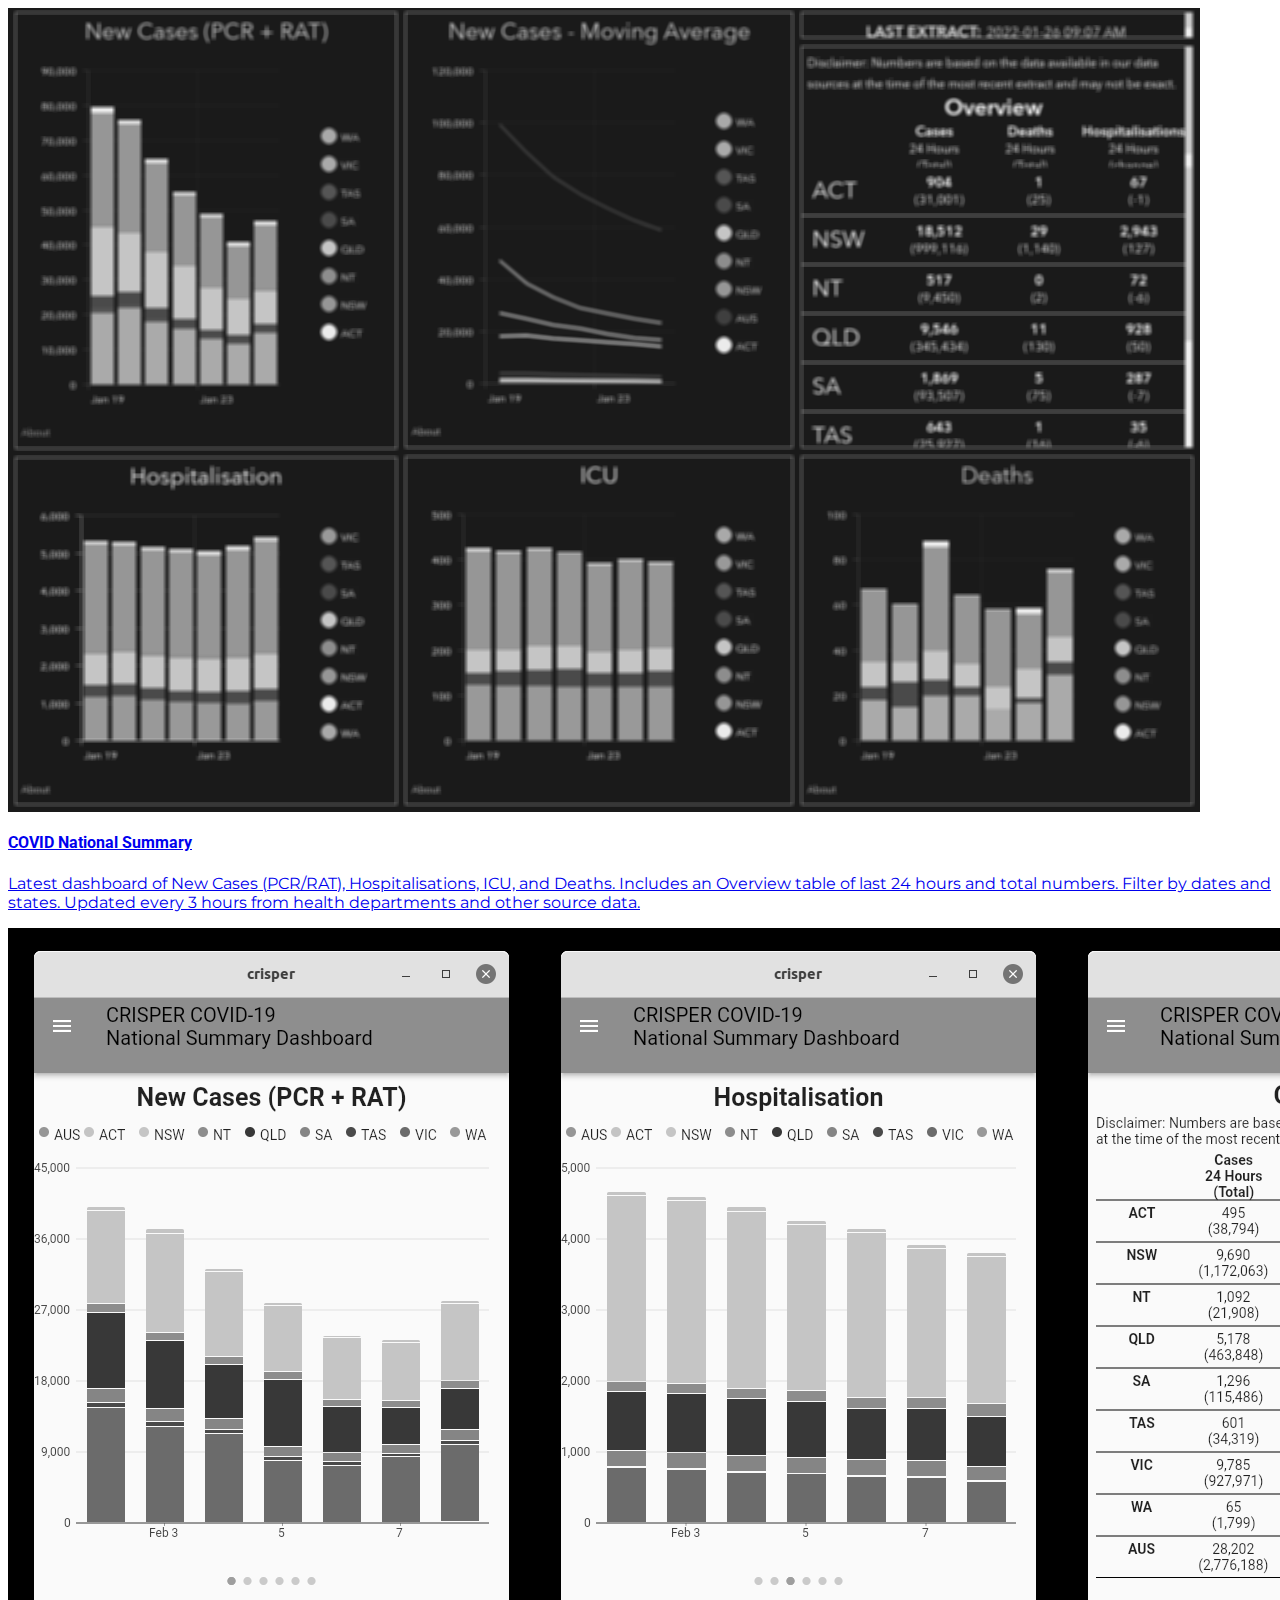
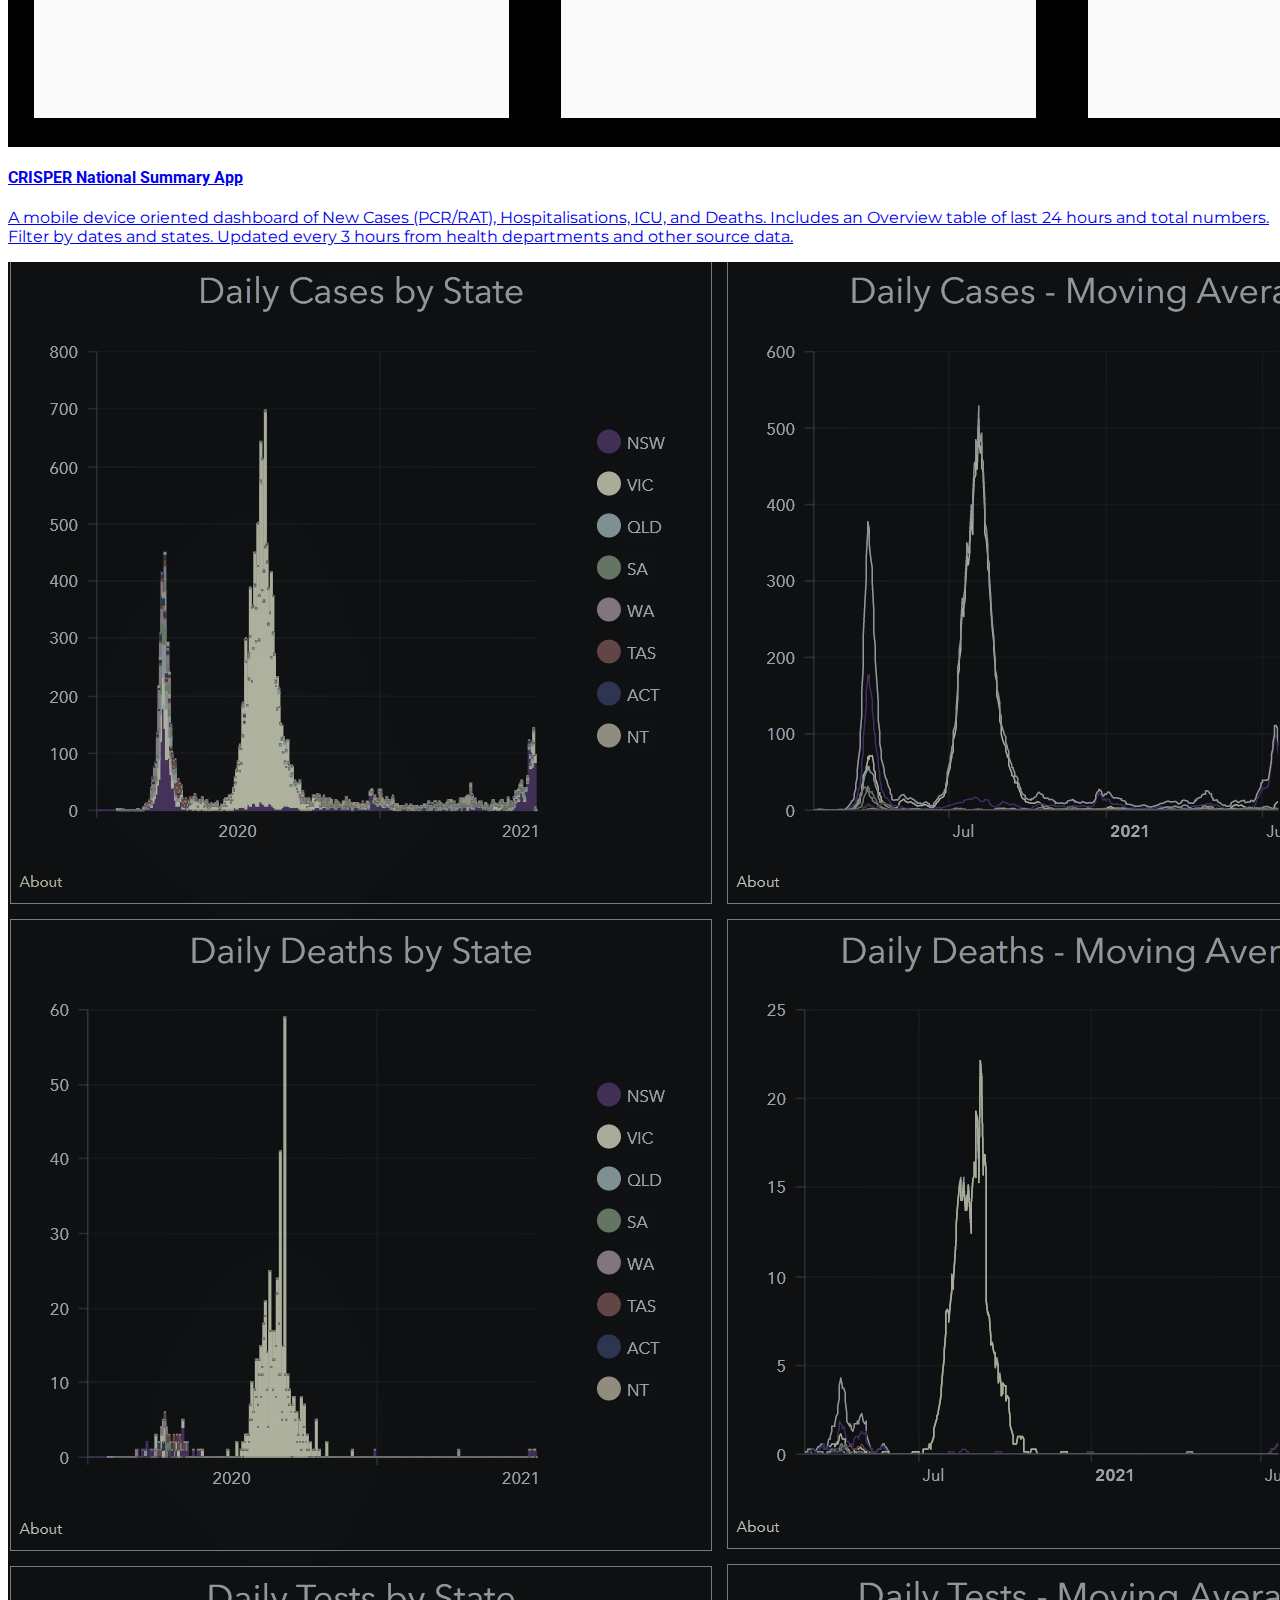
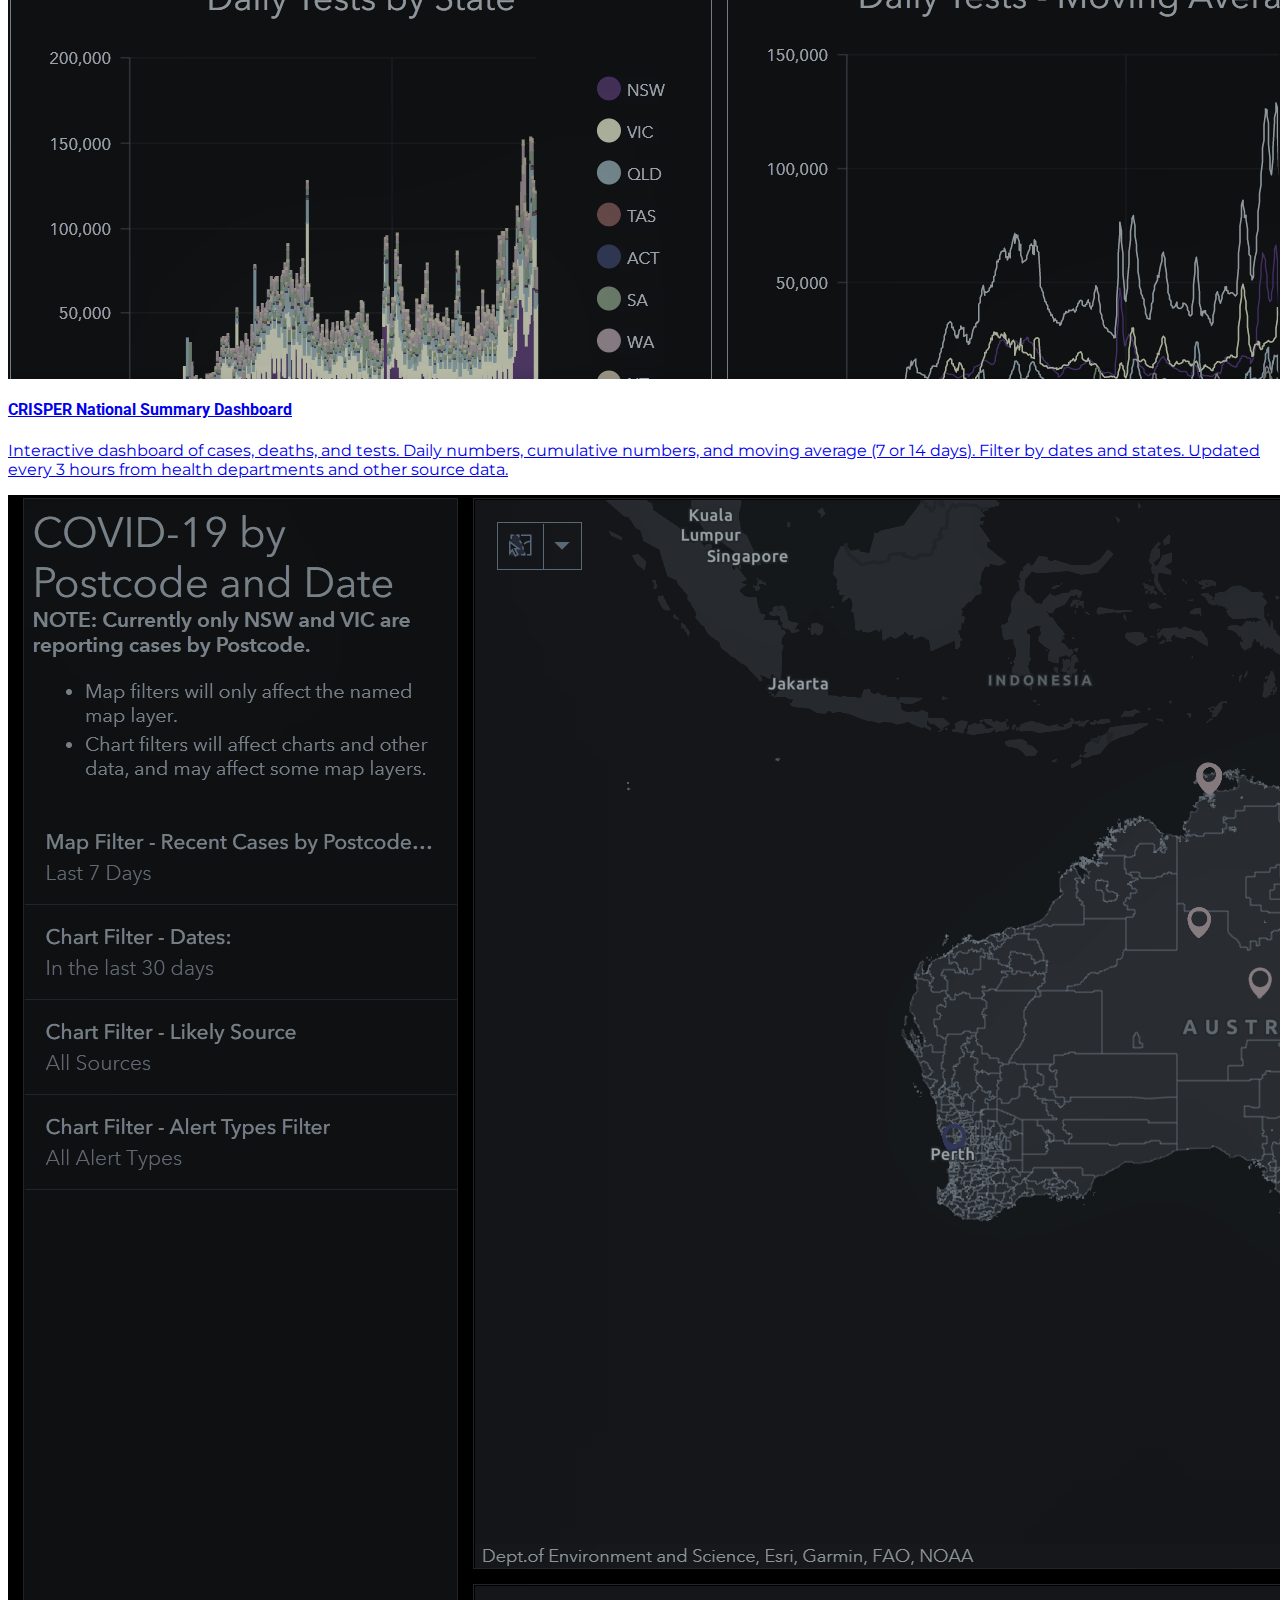
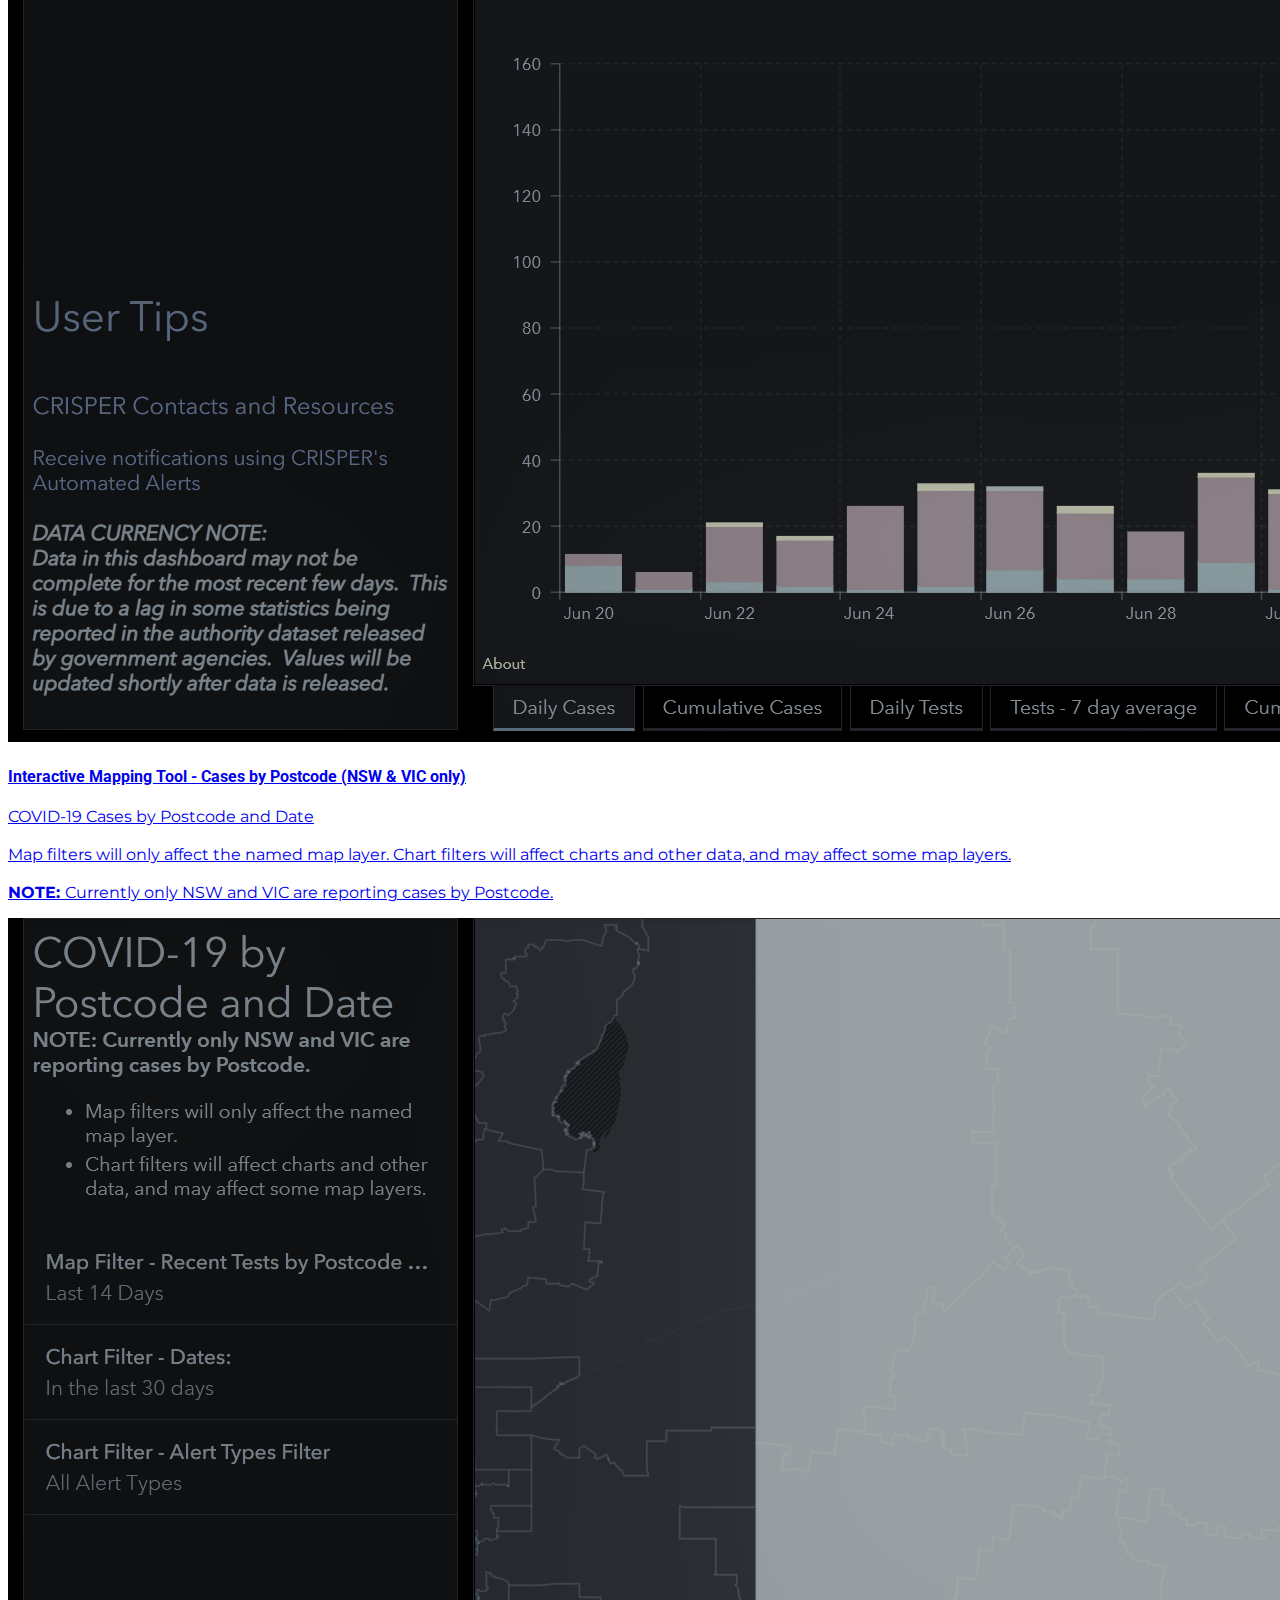
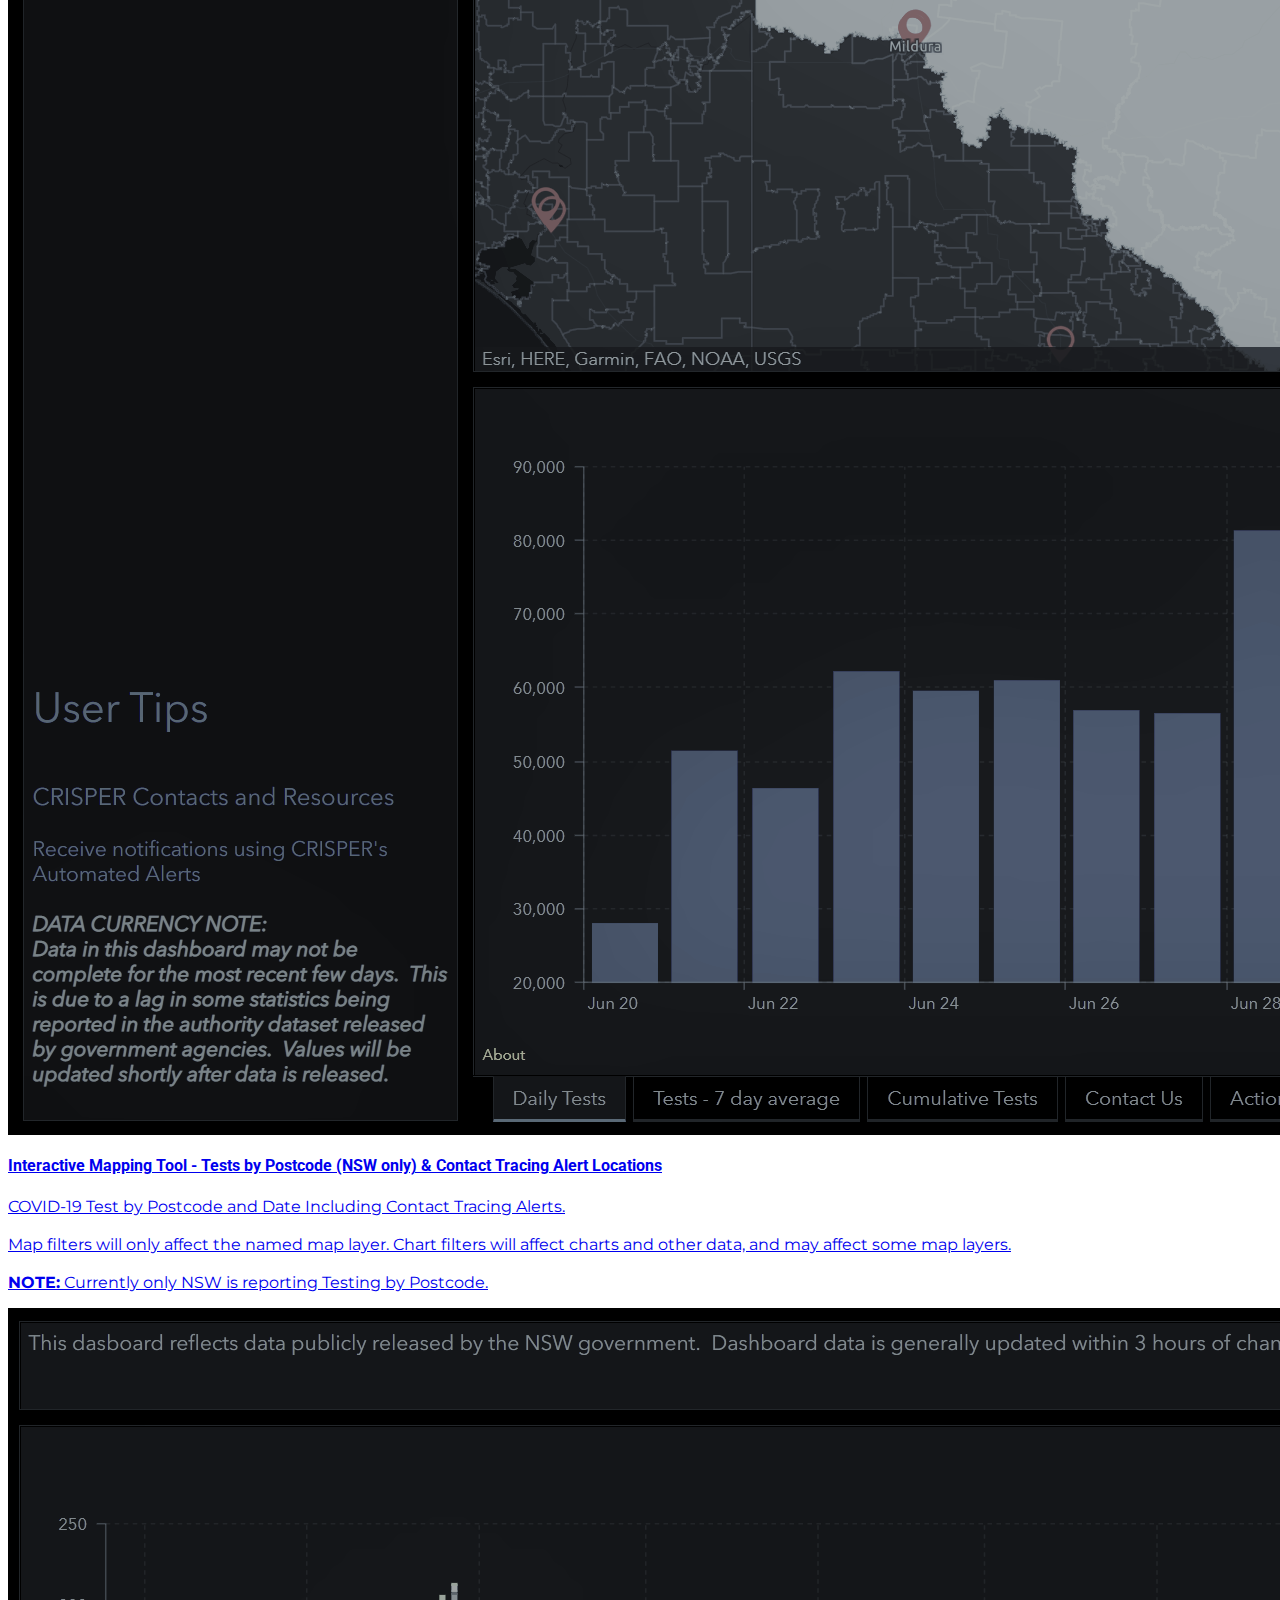
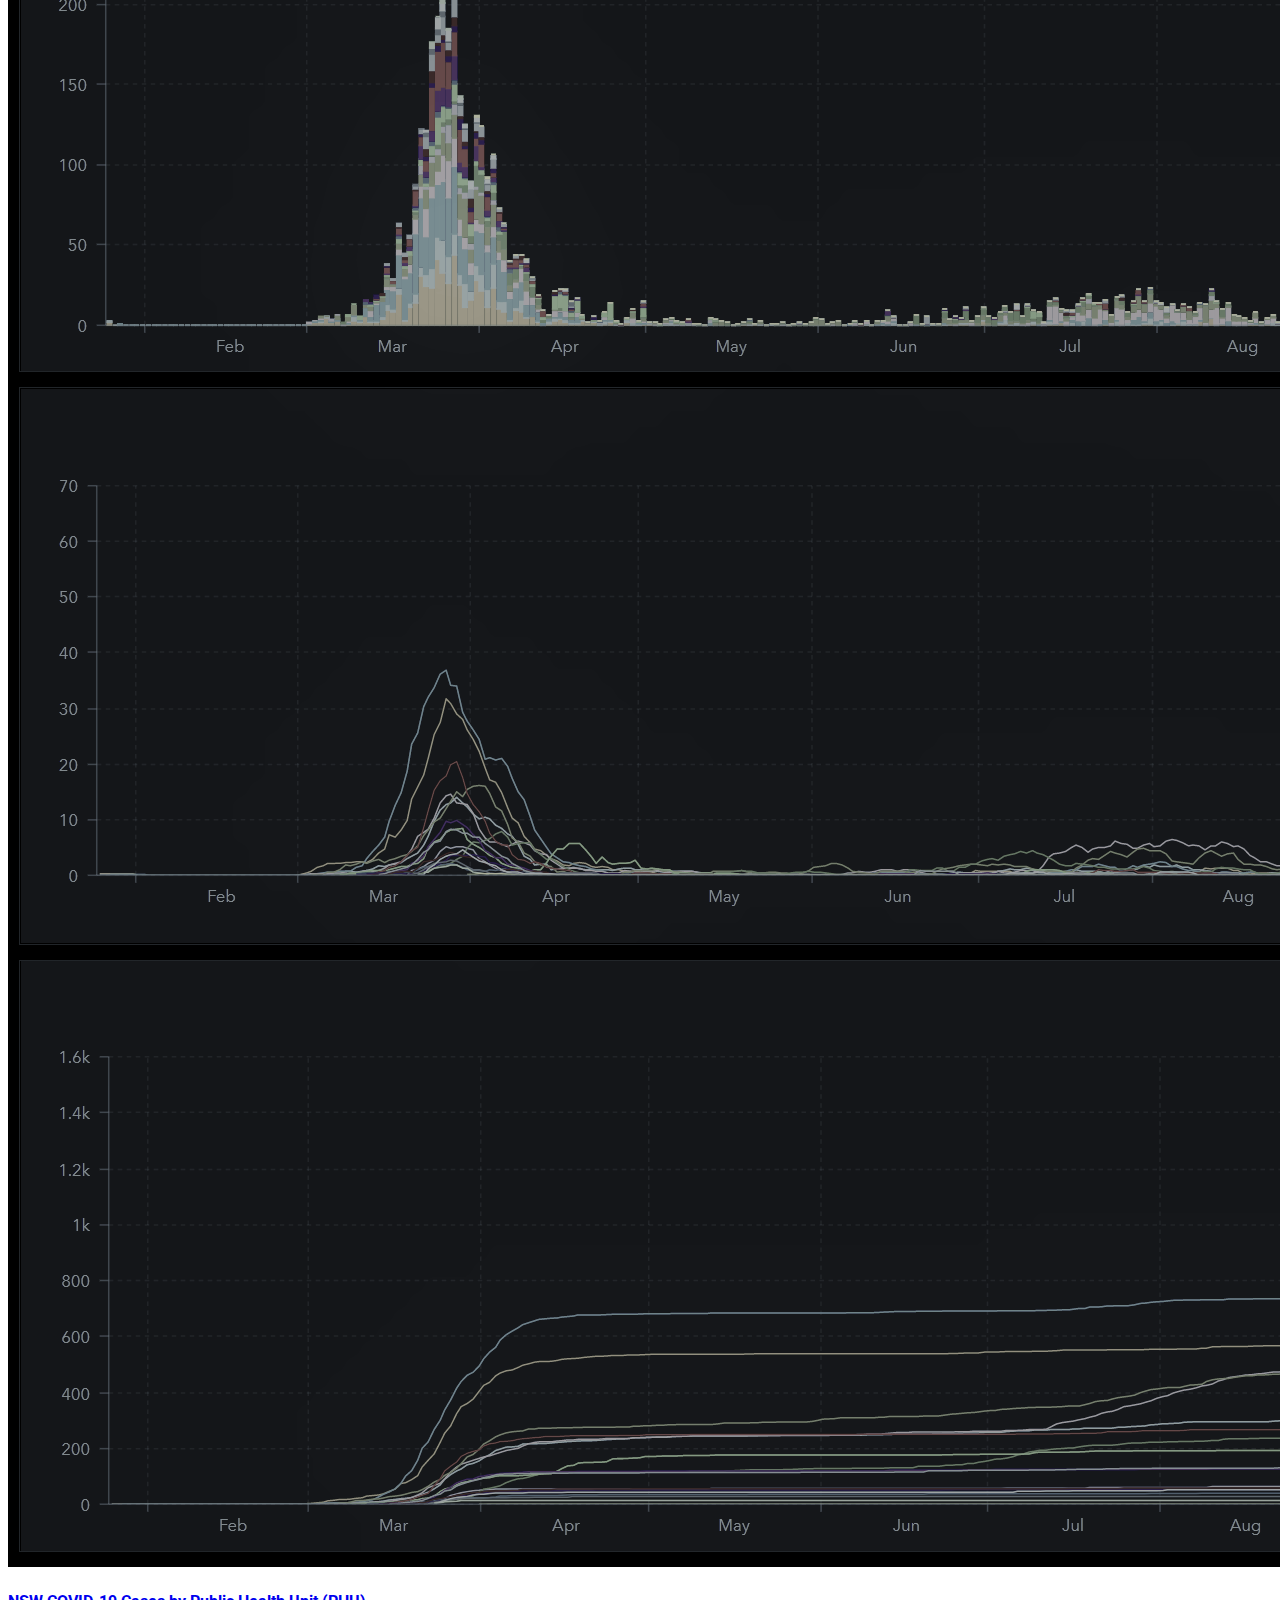
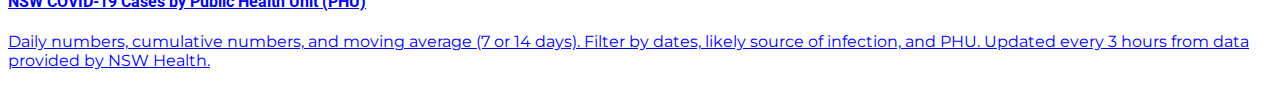
<file: dashboards.html>
<!DOCTYPE html>
<html lang="en">
<head>
    <meta charset="UTF-8">
    <meta name="viewport" content="width=device-width, initial-scale=1.0">

    <!-- Bootstrap v5 CDN Linking -->
    <link href="https://cdn.jsdelivr.net/npm/bootstrap@5.0.2/dist/css/bootstrap.min.css" rel="stylesheet" integrity="sha384-EVSTQN3/azprG1Anm3QDgpJLIm9Nao0Yz1ztcQTwFspd3yD65VohhpuuCOmLASjC" crossorigin="anonymous"> 


    <!-- <script src="https://code.jquery.com/jquery-3.3.1.slim.min.js" integrity="sha384-q8i/X+965DzO0rT7abK41JStQIAqVgRVzpbzo5smXKp4YfRvH+8abtTE1Pi6jizo" crossorigin="anonymous"></script>
    <script src="https://cdnjs.cloudflare.com/ajax/libs/popper.js/1.14.7/umd/popper.min.js" integrity="sha384-UO2eT0CpHqdSJQ6hJty5KVphtPhzWj9WO1clHTMGa3JDZwrnQq4sF86dIHNDz0W1" crossorigin="anonymous"></script>
    <script src="https://stackpath.bootstrapcdn.com/bootstrap/4.3.1/js/bootstrap.min.js" integrity="sha384-JjSmVgyd0p3pXB1rRibZUAYoIIy6OrQ6VrjIEaFf/nJGzIxFDsf4x0xIM+B07jRM" crossorigin="anonymous"></script> -->

    <link rel="stylesheet" href="style.css">

    <title>CRISPER: COVID-19 Real-time Information System for Preparedness and Epidemic Response</title>

    <!-- /Favicon stuff -->
    <link rel="apple-touch-icon" sizes="180x180" href="/apple-touch-icon.png?v=2">
    <link rel="icon" type="image/png" sizes="32x32" href="/favicon-32x32.png?v=2">
    <link rel="icon" type="image/png" sizes="16x16" href="/favicon-16x16.png?v=2">
    <link rel="manifest" href="/site.webmanifest?v=2">
    <link rel="mask-icon" href="/safari-pinned-tab.svg?v=2" color="#212529">
    <link rel="shortcut icon" href="/favicon.ico?v=2">
    <meta name="msapplication-TileColor" content="#ffc40d">
    <meta name="theme-color" content="#ffc107">

    <!-- Header/Footer manager with jquery via https://stackoverflow.com/questions/18712338/make-header-and-footer-files-to-be-included-in-multiple-html-pages -->
    <script
        src="https://code.jquery.com/jquery-3.3.1.js"
        integrity="sha256-2Kok7MbOyxpgUVvAk/HJ2jigOSYS2auK4Pfzbm7uH60="
        crossorigin="anonymous">
    </script>
    <script> 
        $(function(){
        $("#header").load("/header.html"); 
        $("#footer").load("/footer.html"); 
        });
    </script> 
</head>

<body>
    <div id="header"></div>

    <!-- ---------------------- -->
    <!-- CARDS -->
    <!-- ---------------------- -->
    <section class="p-md-5 py-3">
    <div class="container">
    <div class="row row-cols-1 row-cols-md-2 g-4">

    <div class="col-md-6 col-sm-12">
      <a href="https://national.crisper.net.au"
      class="card h-100 my-1 text-decoration-none text-dark hover-shadow"
      style="width: 100%;">
    <div class="ratio ratio-16x9">
      <img title="COVID National Summary"
      src="/Assets/Screenshots/CovidNationalSummary_filter.png"
      class="w-100 h-100 border-bottom border-warning border-4"
      alt="COVID National Summary"
      style="display: block; object-fit: cover; object-position: 50% 50%;">
    </div>
    <div class="card-body">
      <h4 class="card-title lh-base mb-3">COVID National Summary</h4>

      <p class="card-text">Latest dashboard of New Cases (PCR/RAT),
      Hospitalisations, ICU, and Deaths.  Includes an Overview table
      of last 24 hours and total numbers. Filter by dates and
      states. Updated every 3 hours from health departments and other
      source data.</p>
      
      <!-- <a href="#" class="btn btn-primary">Go somewhere</a> -->
    </div>
    </a>
    </div>

    <div class="col-md-6 col-sm-12">

      <a href="https://crisper.net.au/dashboard" class="card h-100
      my-1 text-decoration-none text-dark hover-shadow" style="width:
      100%;">

    <div class="ratio ratio-16x9">

      <img title="CRISPER National Summary App"
      src="/Assets/Screenshots/App_filter.png" class="w-100 h-100
      border-bottom border-warning border-4" alt="CRISPER National
      Summary App" style="display: block; object-fit: cover;
      object-position: 50% 50%;">

    </div>
    <div class="card-body">

      <h4 class="card-title lh-base mb-3">CRISPER National Summary
      App</h4>
      
      <p class="card-text">A mobile device oriented dashboard of New
      Cases (PCR/RAT), Hospitalisations, ICU, and Deaths.  Includes an
      Overview table of last 24 hours and total numbers. Filter by
      dates and states. Updated every 3 hours from health departments
      and other source data.</p>

    </div>
    </a>
    </div>

    <div class="col-md-6 col-sm-12">
      <a href="https://graphc.maps.arcgis.com/apps/dashboards/465d9e0cd44247b488b8431a56691417" class="card h-100 my-1 text-decoration-none text-dark hover-shadow" style="width: 100%;">
    <div class="ratio ratio-16x9">
      <img title="CRISPER National Summary Dashboard" src="/Assets/Screenshots/NationalSummary_filter.png" class="w-100 h-100 border-bottom border-warning border-4" alt="CRISPER National Summary Dashboard" style="display: block; object-fit: cover; object-position: 50% 50%;">
    </div>
    <div class="card-body">
      <h4 class="card-title lh-base mb-3">CRISPER National Summary Dashboard</h4>
      <p class="card-text">Interactive dashboard of cases, deaths, and tests.  Daily numbers, cumulative numbers, and moving average (7 or 14 days). Filter by dates and states. Updated every 3 hours from health departments and other source data.</p>
      <!-- <a href="#" class="btn btn-primary">Go somewhere</a> -->
    </div>
    </a>
    </div>

                            <div class="col-md-6 col-sm-12">
                                <a href="https://graphc.maps.arcgis.com/apps/dashboards/74e69c2ab40f41c892a652e95373622c" class="card h-100 my-1 text-decoration-none text-dark hover-shadow" style="width: 100%;">
                                    <div class="ratio ratio-16x9">
                                        <img title="Interactive Mapping Cases By Postcode (NSW ony)" src="/Assets/Screenshots/CasesByPostcode_filter.png" alt="Interactive Mapping Cases By Postcode (NSW ony)" class = "border-bottom border-warning border-4">
                                    </div>
                                    <div class="card-body">
                                      <h4 class="card-title lh-base mb-3">Interactive Mapping Tool - Cases by Postcode (NSW & VIC only)</h4>
                                      <p class="card-text">
                                        COVID-19 Cases by Postcode and Date 


                                        <br><br>
                                        
                                        Map filters will only affect the named map layer. Chart filters will affect charts and other data, and may affect some map layers.  
                                        <br><br>
                                        <b>
                                            NOTE: </b>Currently only NSW and VIC are reporting cases by Postcode.
                                        
                                      </p>
                                      <!-- <a href="#" class="btn btn-primary">Go somewhere</a> -->
                                    </div>
                                </a>
                            </div>
      
                            <div class="col-md-6 col-sm-12">
                                <a href="https://graphc.maps.arcgis.com/apps/dashboards/743fab0c70204aefa812de611cb7999b" class="card h-100 my-1 text-decoration-none text-dark hover-shadow" style="width: 100%;">
                                    <div class="ratio ratio-16x9">
                                        <img title="Interactive Mapping  Tests by Postcode (NSW only) &amp; Contact Tracing Locations" src="/Assets/Screenshots/TestsByPostcode_filter.png" class="w-100 h-100 border-bottom border-warning border-4" alt="Interactive Mapping Tests by Postcode (NSW only) &amp; Contact Tracing Locations" style="display: block; object-fit: cover; object-position: 50% 50%;">
                                    </div>
                                    <div class="card-body">
                                      <h4 class="card-title lh-base mb-3"> Interactive Mapping Tool - Tests by Postcode (NSW only) & Contact Tracing Alert Locations</h4>
                                      <p class="card-text">COVID-19 Test by Postcode and Date Including Contact Tracing Alerts.


                                        <br><br>
                                        
                                        
                                        Map filters will only affect the named map layer. Chart filters will affect charts and other data, and may affect some map layers.  
                                        
                                        <br><br>
                                        
                                        <b>
                                            NOTE:</b> Currently only NSW is reporting Testing by Postcode.

                                        </p>
                                      <!-- <a href="#" class="btn btn-primary">Go somewhere</a> -->
                                    </div>
                                </a>
                            </div>

                            <div class="col-md-6 col-sm-12">
                                <a href="https://graphc.maps.arcgis.com/apps/dashboards/8a59e93e28a54298857e53d83dd158be" class="card h-100 my-1 text-decoration-none text-dark hover-shadow" style="width: 100%;">
                                    <div class="ratio ratio-16x9 ">
                                        <img src="/Assets/Screenshots/NSWPHU_filter.png" class = "border-bottom border-warning border-4">
                                    </div>
                                    <div class="card-body">
                                      <h4 class="card-title lh-base mb-3">NSW COVID-19 Cases by Public Health Unit (PHU)</h4>
                                      <p class="card-text">Daily numbers, cumulative numbers, and moving average (7 or 14 days).  Filter by dates, likely source of infection, and PHU.  Updated every 3 hours from data provided by NSW Health. </p>
                                      <!-- <a href="#" class="btn btn-primary">Go somewhere</a> -->
                                    </div>
                                </a>
                            </div>

                        </div>
                    </div>

    </section>


    <div id="footer"></div>


    <!-- Bootstrap v5 JavaScript Components CDN -->
    <script src="https://cdn.jsdelivr.net/npm/bootstrap@5.0.2/dist/js/bootstrap.bundle.min.js" integrity="sha384-MrcW6ZMFYlzcLA8Nl+NtUVF0sA7MsXsP1UyJoMp4YLEuNSfAP+JcXn/tWtIaxVXM" crossorigin="anonymous"></script>
</body>
</html>
</file>
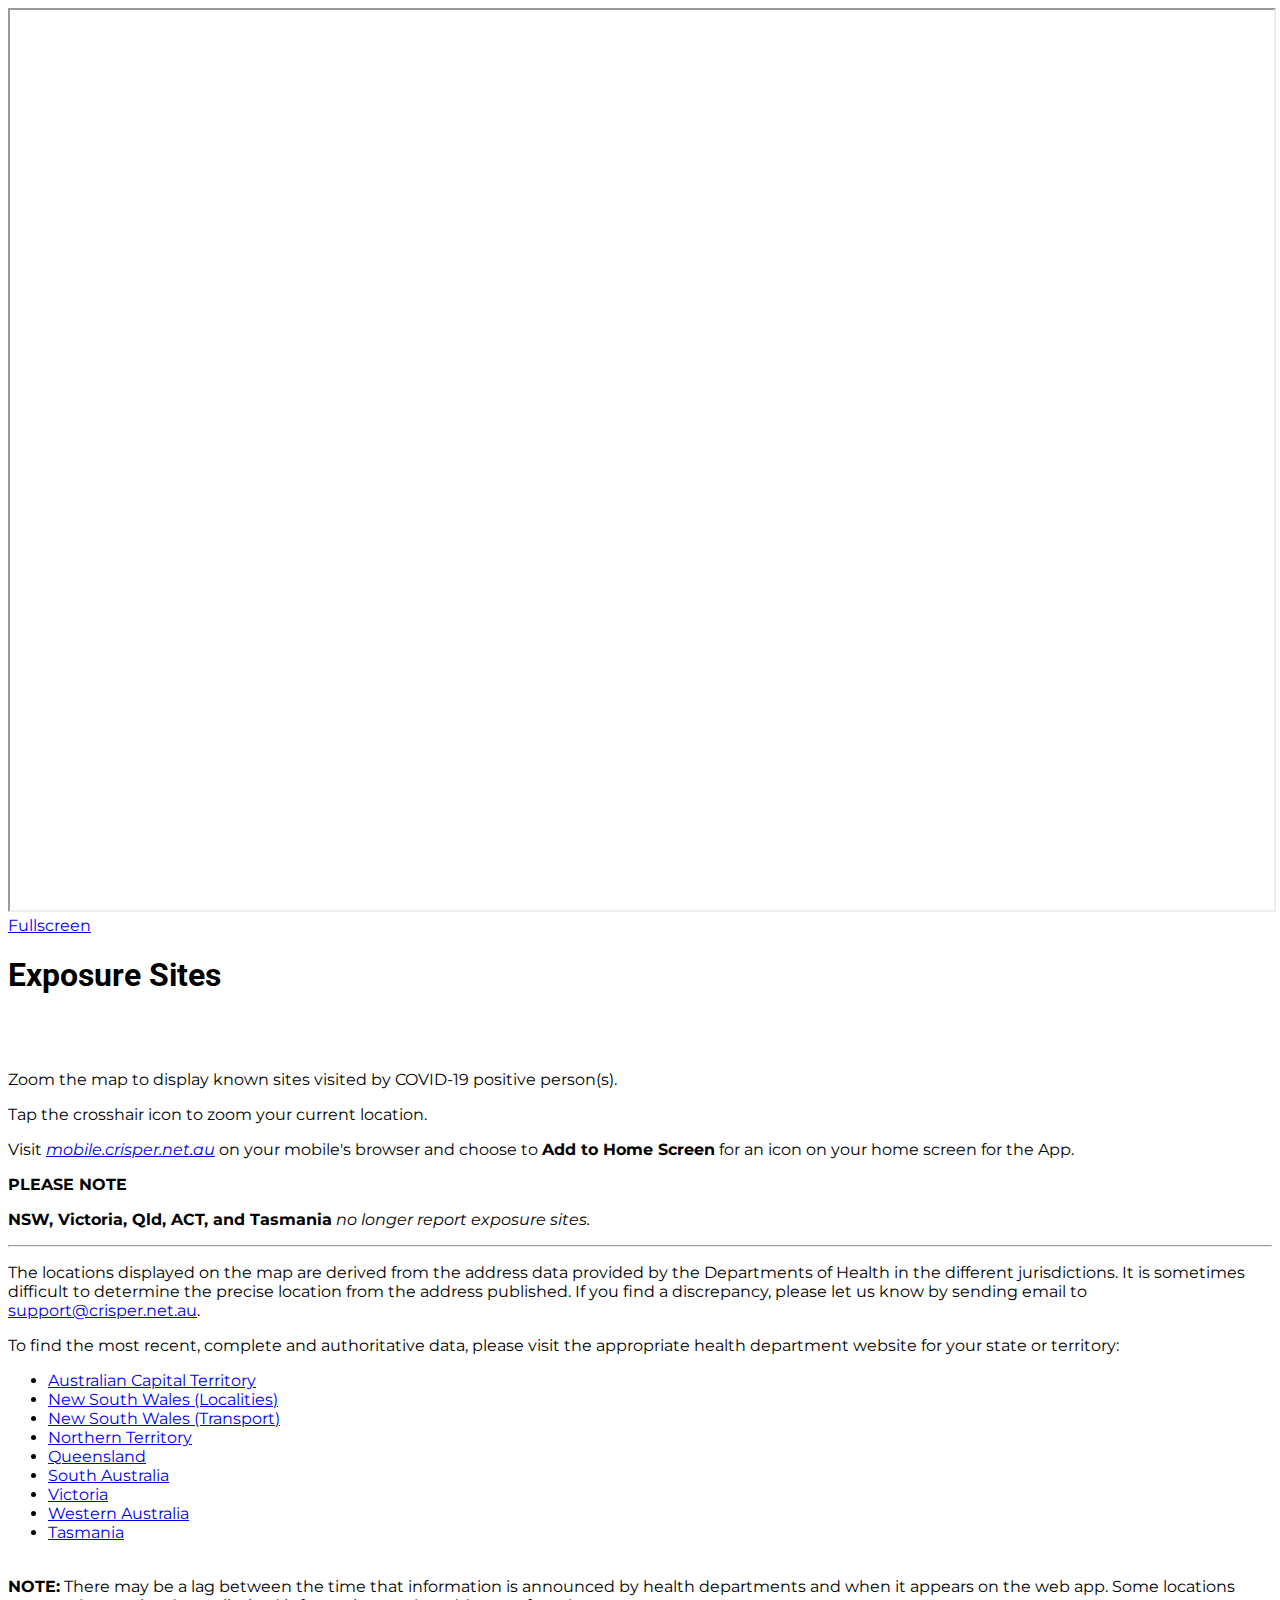
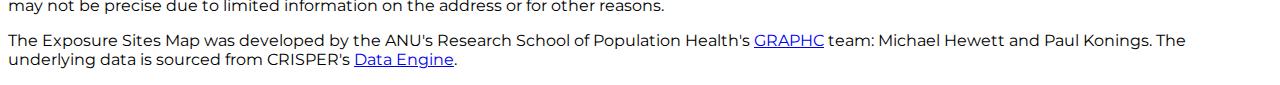
<file: exposure_sites.html>
<!DOCTYPE html>
<html lang="en">
<head>
    <meta charset="UTF-8">
    <meta name="viewport" content="width=device-width, initial-scale=1.0">

    <!-- Bootstrap v5 CDN Linking -->
    <link href="https://cdn.jsdelivr.net/npm/bootstrap@5.0.2/dist/css/bootstrap.min.css" rel="stylesheet" integrity="sha384-EVSTQN3/azprG1Anm3QDgpJLIm9Nao0Yz1ztcQTwFspd3yD65VohhpuuCOmLASjC" crossorigin="anonymous"> 


    <!-- <script src="https://code.jquery.com/jquery-3.3.1.slim.min.js" integrity="sha384-q8i/X+965DzO0rT7abK41JStQIAqVgRVzpbzo5smXKp4YfRvH+8abtTE1Pi6jizo" crossorigin="anonymous"></script>
    <script src="https://cdnjs.cloudflare.com/ajax/libs/popper.js/1.14.7/umd/popper.min.js" integrity="sha384-UO2eT0CpHqdSJQ6hJty5KVphtPhzWj9WO1clHTMGa3JDZwrnQq4sF86dIHNDz0W1" crossorigin="anonymous"></script>
    <script src="https://stackpath.bootstrapcdn.com/bootstrap/4.3.1/js/bootstrap.min.js" integrity="sha384-JjSmVgyd0p3pXB1rRibZUAYoIIy6OrQ6VrjIEaFf/nJGzIxFDsf4x0xIM+B07jRM" crossorigin="anonymous"></script> -->

    <link rel="stylesheet" href="style.css">

    <title>CRISPER: COVID-19 Real-time Information System for Preparedness and Epidemic Response</title>

     <!-- /Favicon stuff -->
     <link rel="apple-touch-icon" sizes="180x180" href="/apple-touch-icon.png?v=2">
     <link rel="icon" type="image/png" sizes="32x32" href="/favicon-32x32.png?v=2">
     <link rel="icon" type="image/png" sizes="16x16" href="/favicon-16x16.png?v=2">
     <link rel="manifest" href="/site.webmanifest?v=2">
     <link rel="mask-icon" href="/safari-pinned-tab.svg?v=2" color="#212529">
     <link rel="shortcut icon" href="/favicon.ico?v=2">
     <meta name="msapplication-TileColor" content="#ffc40d">
     <meta name="theme-color" content="#ffc107">

    <!-- Header/Footer manager with jquery via https://stackoverflow.com/questions/18712338/make-header-and-footer-files-to-be-included-in-multiple-html-pages -->
    <script
        src="https://code.jquery.com/jquery-3.3.1.js"
        integrity="sha256-2Kok7MbOyxpgUVvAk/HJ2jigOSYS2auK4Pfzbm7uH60="
        crossorigin="anonymous">
    </script>
    <script> 
        $(function(){
        $("#header").load("/header.html"); 
        $("#footer").load("/footer.html"); 
        });
    </script> 



    <script src="index.js"></script>
</head>

<body>
    <div id="header"></div>

    <!-- ---------------------- -->
    <!-- ARC GIS  -->
    <!-- ---------------------- -->
    <section class="">
        <div class="container-fluid ">
            <div class="row align-items-center">
                <div class="col-md-8">
                    <div class="embed-responsive embed-responsive-16by9 p-md-5">
                        <iframe class="embed-responsive-item border border-dark border-4" src="https://mobile.crisper.net.au"
                        title="Exposure Sites" height="900px" width="100%"></iframe>


                        <a  href="https://mobile.crisper.net.au/" type="button" class="btn btn-dark my-2">Fullscreen</a>
                        <!-- <button type="button" class="add-to-home-screen btn btn-dark my-2 mx-md-3">Add to Home Screen</button> -->
     
                    

                    </div>


  
                    <!-- <iframe
                        src="https://mobile.crisper.net.au"
                        title="Contact Tracing Map"
                        height="800" width="1300">
                    </iframe> -->
                    <!--img src="/Assets/Contact Tracing.png" alt=""--> 
                </div> 

		<div class="col-md-4 p-5"> 
		  <h1> Exposure Sites </h1>
		  <br><br>
		  
		  <p>Zoom the map to display known sites visited by
		  COVID-19 positive person(s).<p>

		  <p>Tap the crosshair icon to zoom your current
		  location. </p>

		  <p>Visit <a href ="https://mobile.crisper.net.au"
		  ><i>mobile.crisper.net.au</i></a> on your mobile's
		  browser and choose to <b>Add to Home Screen</b> for
		  an icon on your home screen for the App. </p>
                    
		  <!--p><b>SYDNEY UPDATE</b><i> <a
		  href="https://youtu.be/ka80OeaUkdk?t=1324"
		  target="_blank">NSW Government press conference of
		  17 August 2021</a>: NSW has stopped posting all
		  exposure sites to "focus on true risk."</i></p-->

		  <p><b>PLEASE NOTE</b></p>
		  
		  <p><b>NSW, Victoria, Qld, ACT, and Tasmania</b><i>
		  no longer report exposure sites.</i></p>

		</div>
            </div>
        </div>
    </section>
    
    <hr class="col-8 mx-auto text-warning border border-3 border-warning">


	<section class="container p-5"> <p>The locations displayed on
	the map are derived from the address data provided by the
	Departments of Health in the different jurisdictions. It is
	sometimes difficult to determine the precise location from the
	address published. If you find a discrepancy, please let us
	know by sending email to <a
	href="mailto:support@crisper.net.au?subject=CRISPER Location Suggestion"
	target="_blank">support@crisper.net.au</a>.

	
        <p>
            To find the most recent, complete and authoritative data, please visit the appropriate health department website for your state or territory:
            <ul>
                <li>
                    <!-- Replace 20210812 a href="https://www.covid19.act.gov.au/news-articles/exposure-locations-in-the-act" target="_blank" -->
                    <a href="https://www.covid19.act.gov.au/act-status-and-response/act-covid-19-exposure-locations" target="_blank" -->
                        Australian Capital Territory</a>
                    
                </li>
                <li>
                    <a href="https://data.nsw.gov.au/data/dataset/nsw-covid-19-case-locations/resource/f3a28eed-8c2a-437b-8ac1-2dab3cf760f9" target="_blank">
                        New South Wales (Localities) </a>

                    
                </li>
                <li>
                    <a href="https://data.nsw.gov.au/data/dataset/nsw-covid-19-public-transport-routes/resource/954de47e-959d-495f-a85e-23fe66aea395" target="_blank">
                        New South Wales (Transport) </a>
                    
                </li>
                <li>
                    <a href="https://coronavirus.nt.gov.au/stay-safe/case-location-alerts-and-public-exposure-sites" target="_blank">
                        Northern Territory</a>
                    
                </li>
                <li>
                    <a href="https://www.qld.gov.au/health/conditions/health-alerts/coronavirus-covid-19/current-status/contact-tracing" target="_blank">
                        Queensland</a>
                    
                </li>
                <li>
                    <a href="https://www.sahealth.sa.gov.au/wps/wcm/connect/public+content/sa+health+internet/conditions/infectious+diseases/covid-19/testing+and+tracing/contact+tracing/contact+tracing" target="_blank">
                        South Australia</a>
                    
                </li>
                <li>
                    <a href="https://discover.data.vic.gov.au/dataset/all-victorian-sars-cov-2-covid-19-current-exposure-sites/resource/afb52611-6061-4a2b-9110-74c920bede77" target="_blank">
                        Victoria</a>
                    
                </li>
                <li>
                    <a href="https://www.healthywa.wa.gov.au/Articles/A_E/Coronavirus/Locations-visited-by-confirmed-cases" target="_blank">
                        Western Australia </a>
                    
                </li>
                <li>
                    <!--TODO: Is this the correct link for tasmania? -->
                    <a href="https://www.coronavirus.tas.gov.au/families-community/public-exposure-sites-in-tasmania" target="_blank">
                        Tasmania</a> 
                     
                </li>
            </ul>
            
                <br>
                <b>
                NOTE:</b> There may be a lag between the time that information is announced by health departments and when it appears on the web app.  
                Some locations may not be precise due to limited information on the address or for other reasons. </b>
        </p>

        <p>The Exposure Sites Map was
            developed by the ANU's Research School of Population
            Health's <a
            href="https://rsph.anu.edu.au/research/groups/national-centre-geographic-resources-analysis-primary-health-care-graphc">GRAPHC</a>
            team: Michael Hewett and Paul Konings. The
            underlying data is sourced from CRISPER's <a
            href="/data_engine.html">Data Engine</a>.</p>
    </section>


    <div id="footer"></div>


    <!-- Bootstrap v5 JavaScript Components CDN -->
    <script src="https://cdn.jsdelivr.net/npm/bootstrap@5.0.2/dist/js/bootstrap.bundle.min.js" integrity="sha384-MrcW6ZMFYlzcLA8Nl+NtUVF0sA7MsXsP1UyJoMp4YLEuNSfAP+JcXn/tWtIaxVXM" crossorigin="anonymous"></script>


    <!-- <script>
        if ('serviceWorker' in navigator) {
            window.addEventListener('load', () => {
                navigator.serviceWorker.register('/sw.js')
            })
        }
    </script> -->
</body>
</html>
</file>
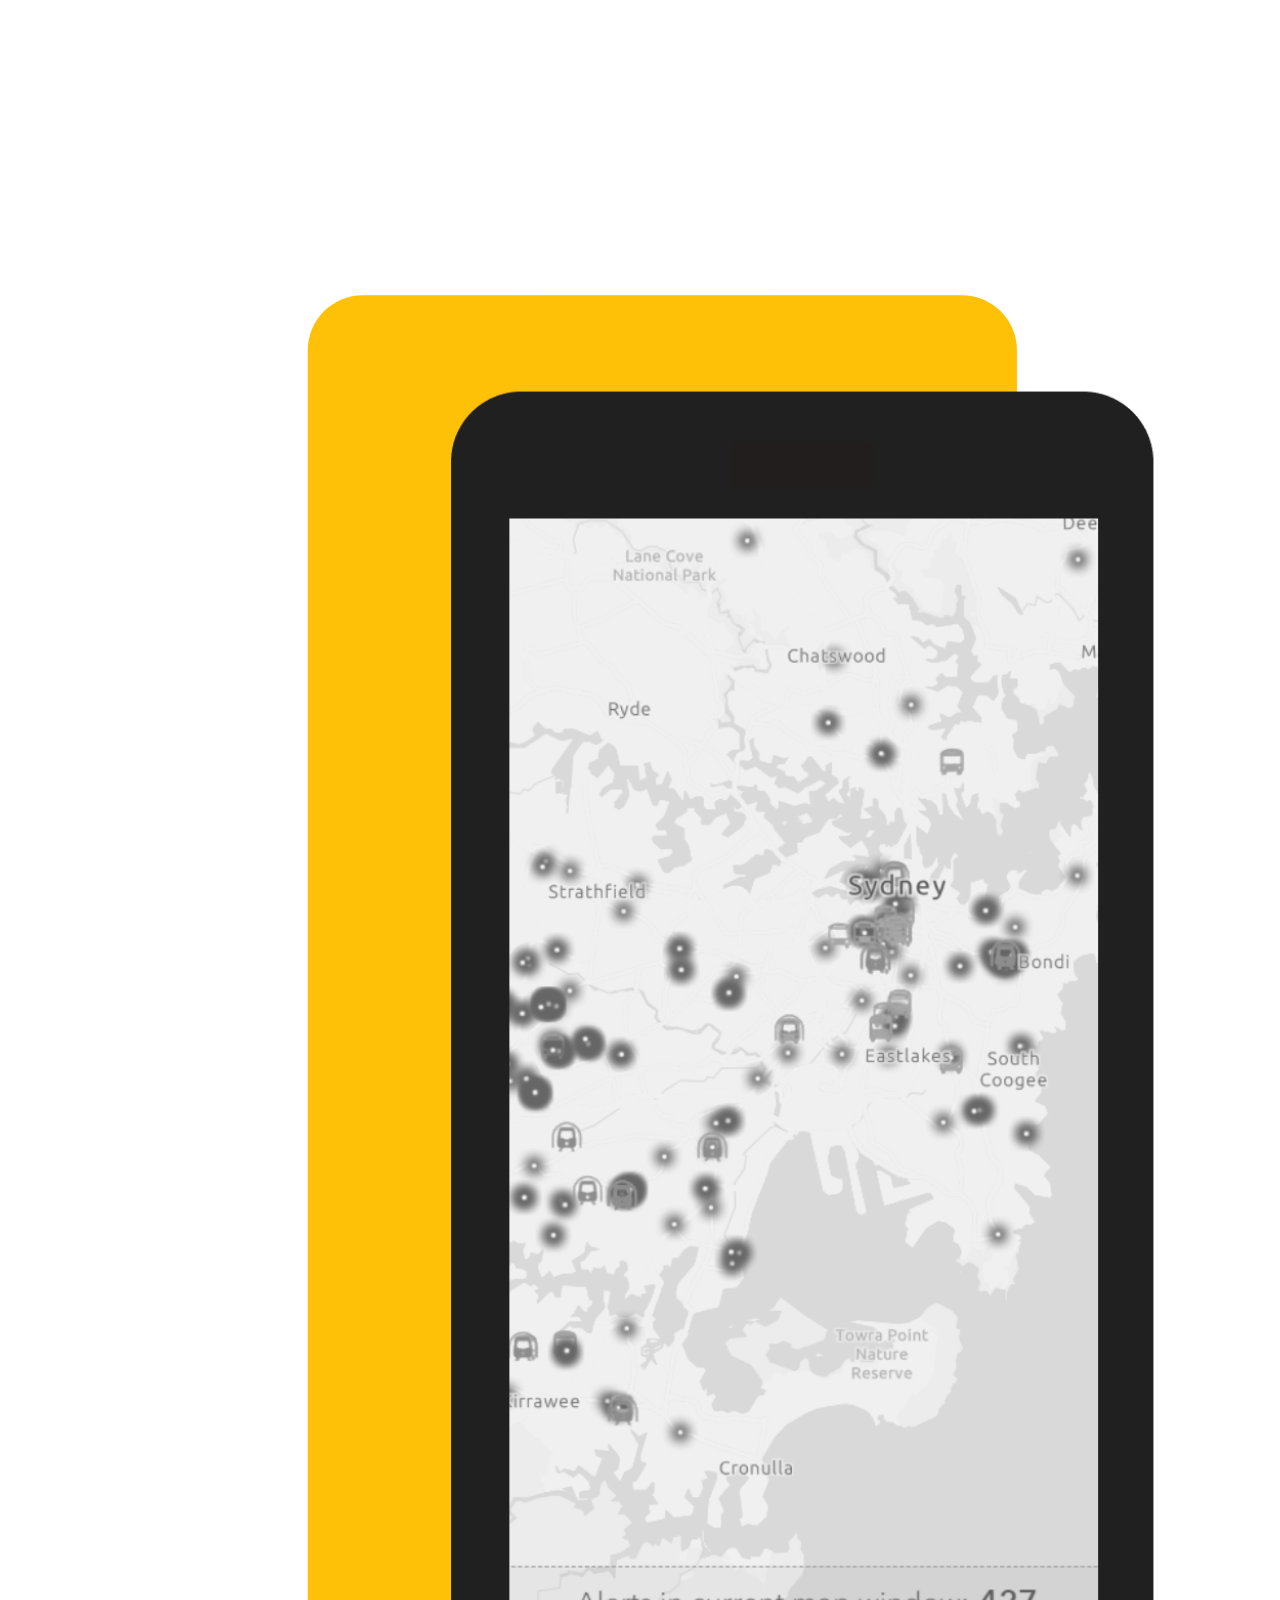
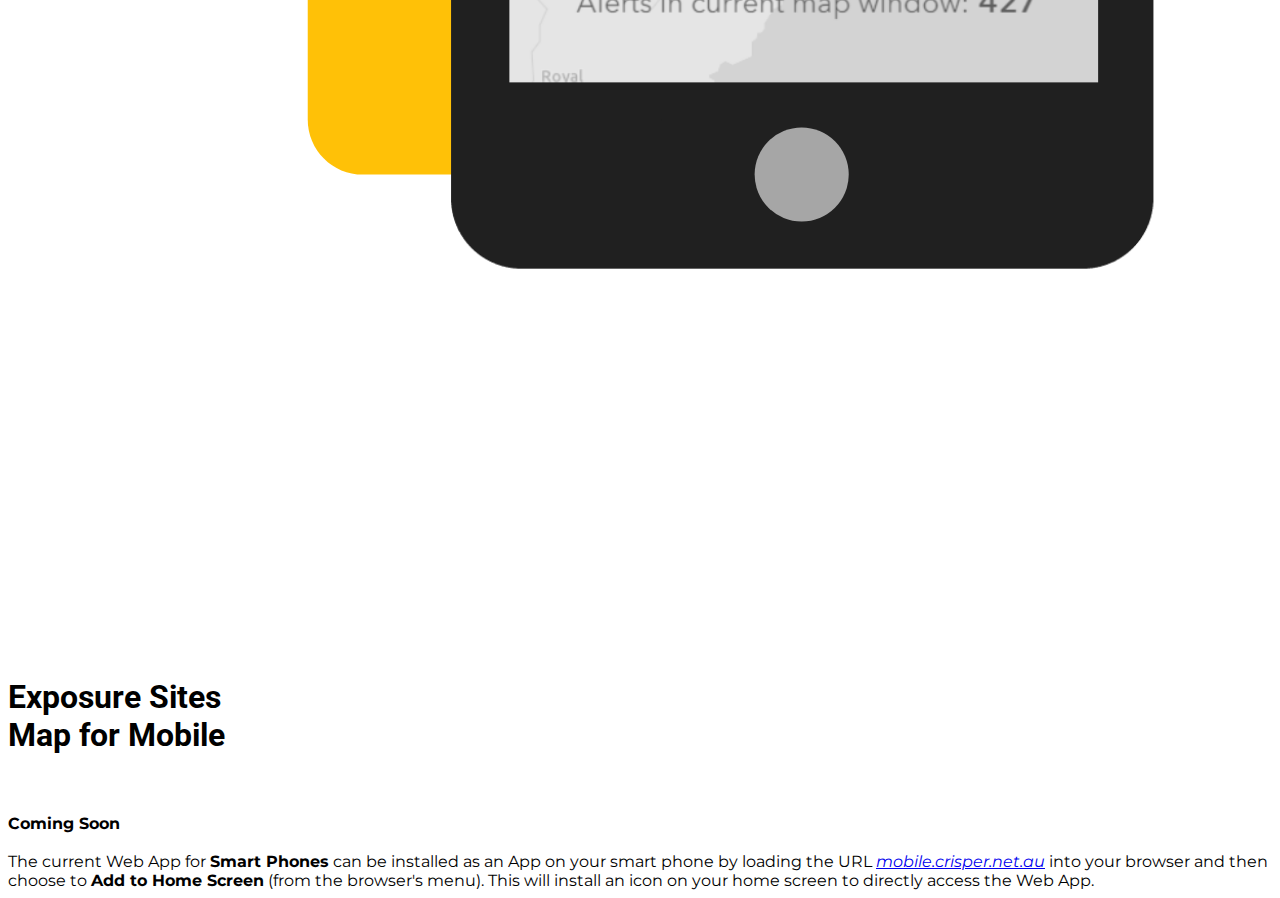
<file: mobile_contact_tracing_map.html>
<!DOCTYPE html>
<html lang="en">
<head>
    <meta charset="UTF-8">
    <meta name="viewport" content="width=device-width, initial-scale=1.0">

    <!-- Bootstrap v5 CDN Linking -->
    <link href="https://cdn.jsdelivr.net/npm/bootstrap@5.0.2/dist/css/bootstrap.min.css" rel="stylesheet" integrity="sha384-EVSTQN3/azprG1Anm3QDgpJLIm9Nao0Yz1ztcQTwFspd3yD65VohhpuuCOmLASjC" crossorigin="anonymous"> 


    <!-- <script src="https://code.jquery.com/jquery-3.3.1.slim.min.js" integrity="sha384-q8i/X+965DzO0rT7abK41JStQIAqVgRVzpbzo5smXKp4YfRvH+8abtTE1Pi6jizo" crossorigin="anonymous"></script>
    <script src="https://cdnjs.cloudflare.com/ajax/libs/popper.js/1.14.7/umd/popper.min.js" integrity="sha384-UO2eT0CpHqdSJQ6hJty5KVphtPhzWj9WO1clHTMGa3JDZwrnQq4sF86dIHNDz0W1" crossorigin="anonymous"></script>
    <script src="https://stackpath.bootstrapcdn.com/bootstrap/4.3.1/js/bootstrap.min.js" integrity="sha384-JjSmVgyd0p3pXB1rRibZUAYoIIy6OrQ6VrjIEaFf/nJGzIxFDsf4x0xIM+B07jRM" crossorigin="anonymous"></script> -->

    <link rel="stylesheet" href="style.css">

    <title>CRISPER: COVID-19 Real-time Information System for Preparedness and Epidemic Response</title>

    <!-- /Favicon stuff -->
    <link rel="apple-touch-icon" sizes="180x180" href="/apple-touch-icon.png?v=2">
    <link rel="icon" type="image/png" sizes="32x32" href="/favicon-32x32.png?v=2">
    <link rel="icon" type="image/png" sizes="16x16" href="/favicon-16x16.png?v=2">
    <link rel="manifest" href="/site.webmanifest?v=2">
    <link rel="mask-icon" href="/safari-pinned-tab.svg?v=2" color="#212529">
    <link rel="shortcut icon" href="/favicon.ico?v=2">
    <meta name="msapplication-TileColor" content="#ffc40d">
    <meta name="theme-color" content="#ffc107">

    <!-- Header/Footer manager with jquery via https://stackoverflow.com/questions/18712338/make-header-and-footer-files-to-be-included-in-multiple-html-pages -->
    <script
        src="https://code.jquery.com/jquery-3.3.1.js"
        integrity="sha256-2Kok7MbOyxpgUVvAk/HJ2jigOSYS2auK4Pfzbm7uH60="
        crossorigin="anonymous">
    </script>
    <script> 
        $(function(){
        $("#header").load("/header.html"); 
        $("#footer").load("/footer.html"); 
        });
    </script> 
</head>

<body>
    <div id="header"></div>

    <!-- ---------------------- -->
    <!-- ARC GIS  -->
    <!-- ---------------------- -->
    <section class="p-5">
        <div class="container p-0 ">
            <div class="row align-items-center g-5">
                <div class="col-md-8 text-center">
                        <img src="/Assets/PhoneAppExample_filter.png" alt="" class = "col-10">

                    <!-- <iframe
                        src="https://mobile.crisper.net.au"
                        title="Contact Tracing Map"
                        height="800" width="1300">
                    </iframe> -->
                    <!--img src="/Assets/Contact Tracing.png" alt=""--> 
                </div> 

                <div class="col"> 
                    <h1> 
                        <!-- Contact Tracing Alert Locations -->
                        
                        Exposure Sites 
                        <br> Map for Mobile
                    </h1>
                    <br><br> 
		  <b>Coming Soon</b>
		  <br><br>
		  The current Web App for
                        <b>Smart Phones</b> can be installed as an App on
                        your smart phone by loading the URL
                        <a href ="https://mobile.crisper.net.au" target="_blank"><i>mobile.crisper.net.au</i></a>
                        into your browser and
                        then choose to <b>Add to Home Screen</b> (from the
                        browser's menu). This will install an icon on your
                        home screen to directly access the Web App. 
                    
                </div>
            </div>
        </div>
	</section>


    <div id="footer"></div>


    <!-- Bootstrap v5 JavaScript Components CDN -->
    <script src="https://cdn.jsdelivr.net/npm/bootstrap@5.0.2/dist/js/bootstrap.bundle.min.js" integrity="sha384-MrcW6ZMFYlzcLA8Nl+NtUVF0sA7MsXsP1UyJoMp4YLEuNSfAP+JcXn/tWtIaxVXM" crossorigin="anonymous"></script>
</body>
</html>
</file>
<file: style.css>
@import url('https://fonts.googleapis.com/css2?family=Roboto:wght@500&display=swap');
@import url('https://fonts.googleapis.com/css2?family=Montserrat:ital,wght@0,400;1,300&family=Roboto:wght@500&display=swap');
body{
    font-family: 'Montserrat', sans-serif;
}

:is(h1, h2, h3, h4, h5, h6) {
    font-family: 'Roboto', sans-serif;
  }

/* CUSTOM SHADOW HOVERS */
.hover-shadow {
    transition: all .2s ease-in-out;
}
.hover-shadow:hover {
    box-shadow: 2px 2px 3px grey;
    background-color: #edebe8;
}

/* CUSTOM GROWTH HOVERS */
.hover-grow {
    transition: all .2s ease-in-out;
}
.hover-grow:hover {
    transform: scale(1.1);
}


/* CUSTOM TEXT COLOR HOVER */
.hover-text-warning {
    transition: all .4s ease-in-out;
    text-decoration: none;
    color: #fff5e8!important
}
.hover-text-warning:hover {
    color: #f0ad4e!important;
}
</file>
